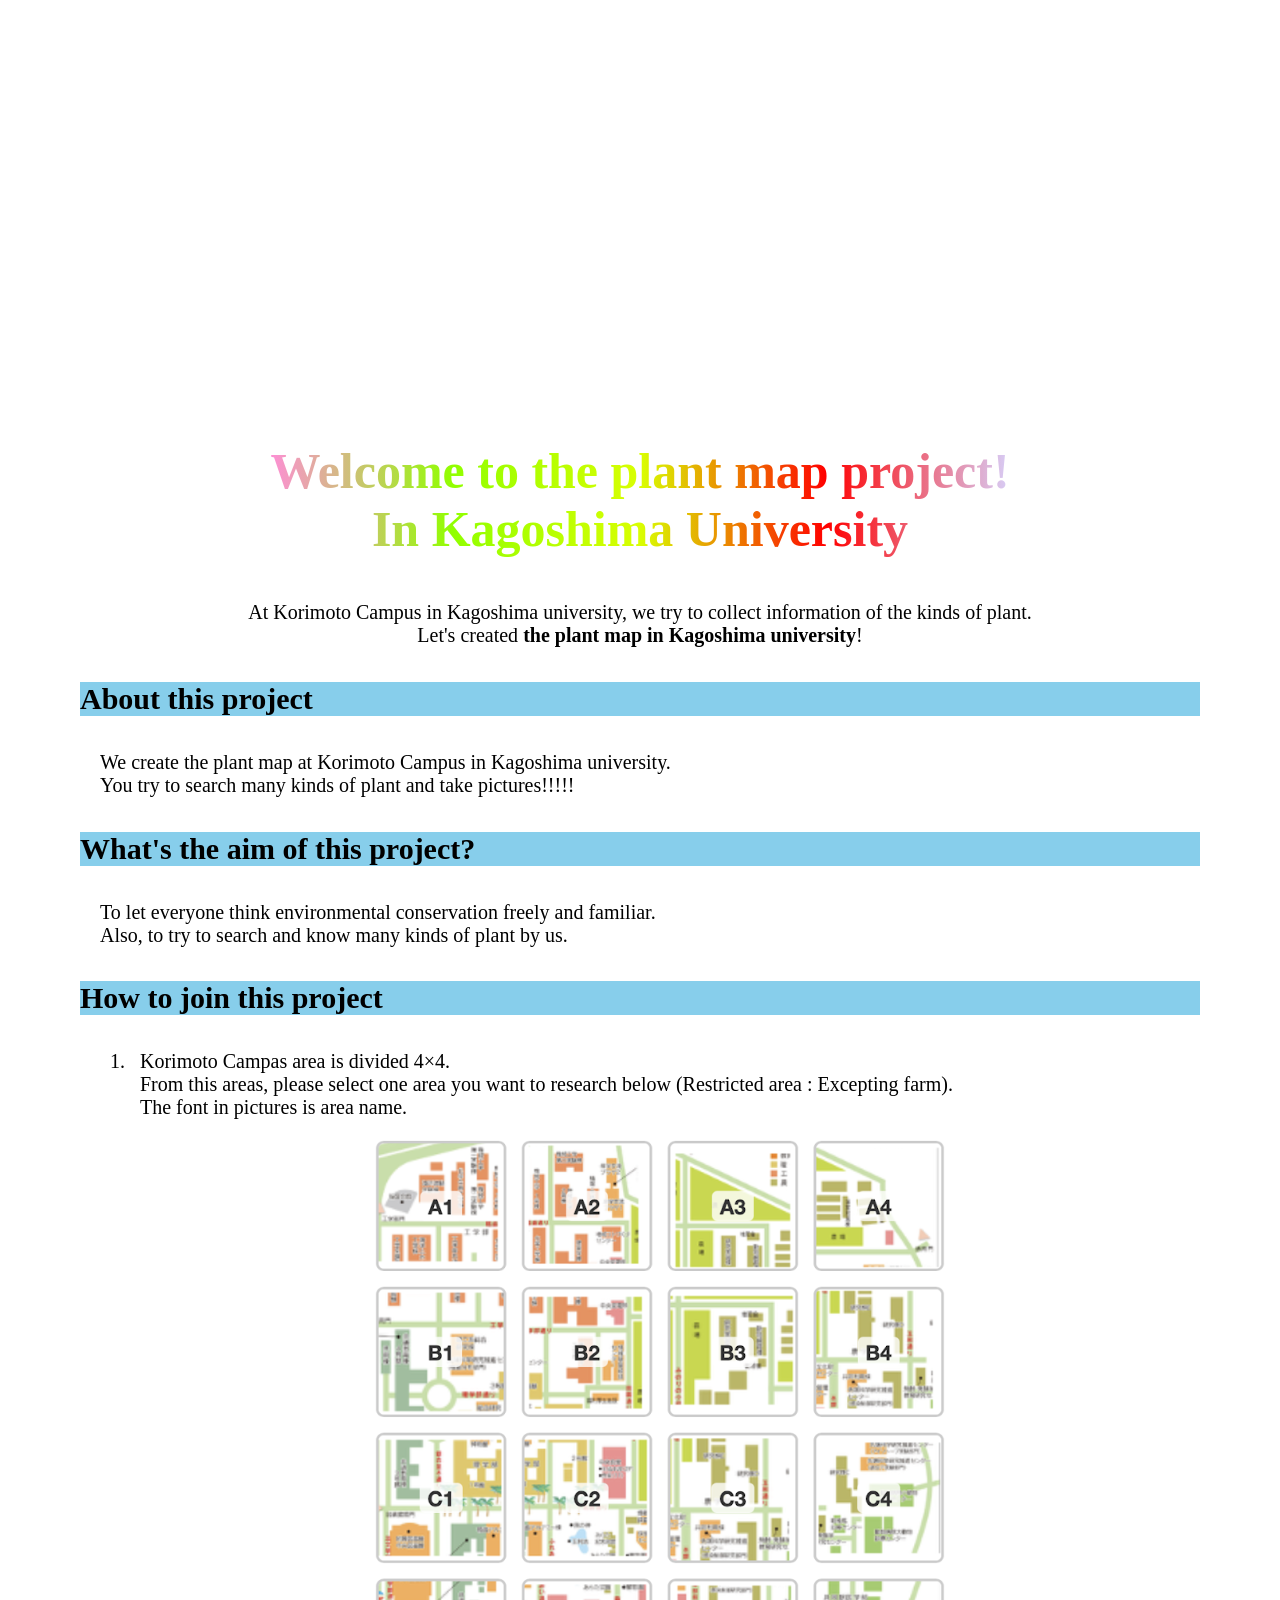
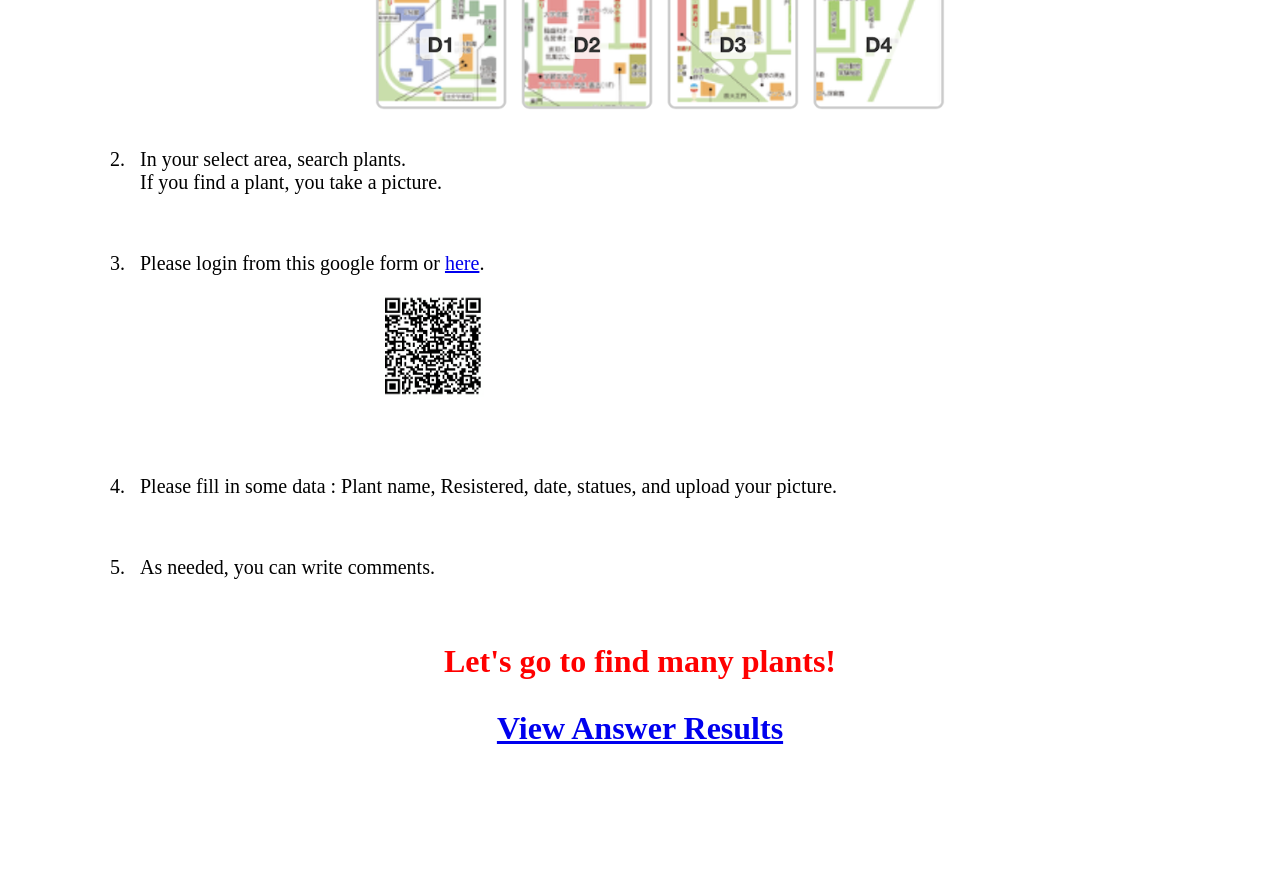
<file: index.html>
<!DOCTYPE html>
<html lang="en">
<head>
    <meta charset="UTF-8">
    <meta name="viewport" content="width=device-width, initial-scale=1.0">
    <link rel="stylesheet" type="text/css" href="Main.css" />
    <link rel="stylesheet" type="text/css" href="bun.css" />
    <title>citizen_science_the_plant_map_project_in_KU</title>
</head>
<body class="slight-left">
    <div class="img-frame">
        <div class="img-01"></div>
        <div class="img-02"></div>
        <div class="img-03"></div>
        <div class="img-04"></div>
        <div class="img-05"></div>
        <div class="img-06"></div>
    </div>

    <h1 class="main-title">Welcome to the plant map project! <br> In Kagoshima University </h1>
    
    <p style="text-align:center"; class="middle">At Korimoto Campus in Kagoshima university, we try to collect information of the kinds of plant.<br> Let's created <b>the plant map in Kagoshima university</b>!</p>
    

    <h2 class="above">About this project</h2>
    <p class="middle">We create the plant map at Korimoto Campus in Kagoshima university.<br>
    You try to search many kinds of plant and take pictures!!!!!
    </p>

    <h2 class="above">What's the aim of this project?</h2>
    <p class="middle">To let everyone think environmental conservation freely and familiar.<br>Also, to try to search and know many kinds of plant by us.</p>

    <h2 class="above">How to join this project</h2>
    <ol>
    <li  class="middle">Korimoto Campas area is divided 4×4. <br>From this areas, please select one area you want to research below (Restricted area :
 Excepting farm). <br>The font in pictures is area name.</li>
    <img src="image_5.png" alt = "Korimoto Campus Map (The font in pictures is area name)" class="photo">
    <br>
    <li class="middle">In your select area, search plants.<br>If you find a plant, you take a picture.</li><br>
    <li class="middle">Please login from this google form or <a href = "https://docs.google.com/forms/d/e/1FAIpQLSehatmL00IwowrrlVD-0QQUIgyGlNPsXKl-XKkC6O3eMn2neA/viewform">here</a>.
    <img src="google_form.png" class="photo_QR">

    </li><br>
    <li class="middle">Please fill in some data : Plant name, Resistered, date, statues, and upload your picture.</li><br>
    <li class="middle"> As needed, you can write comments. </li><br>
    </ol>

    <h1 class="colorful" style="text-align:center" >Let's go to find many plants!</h1>

    <h1 class="colorful" style="text-align:center" ><a href="result.html">View Answer Results</a></h1>
</body>
</html>
</file>
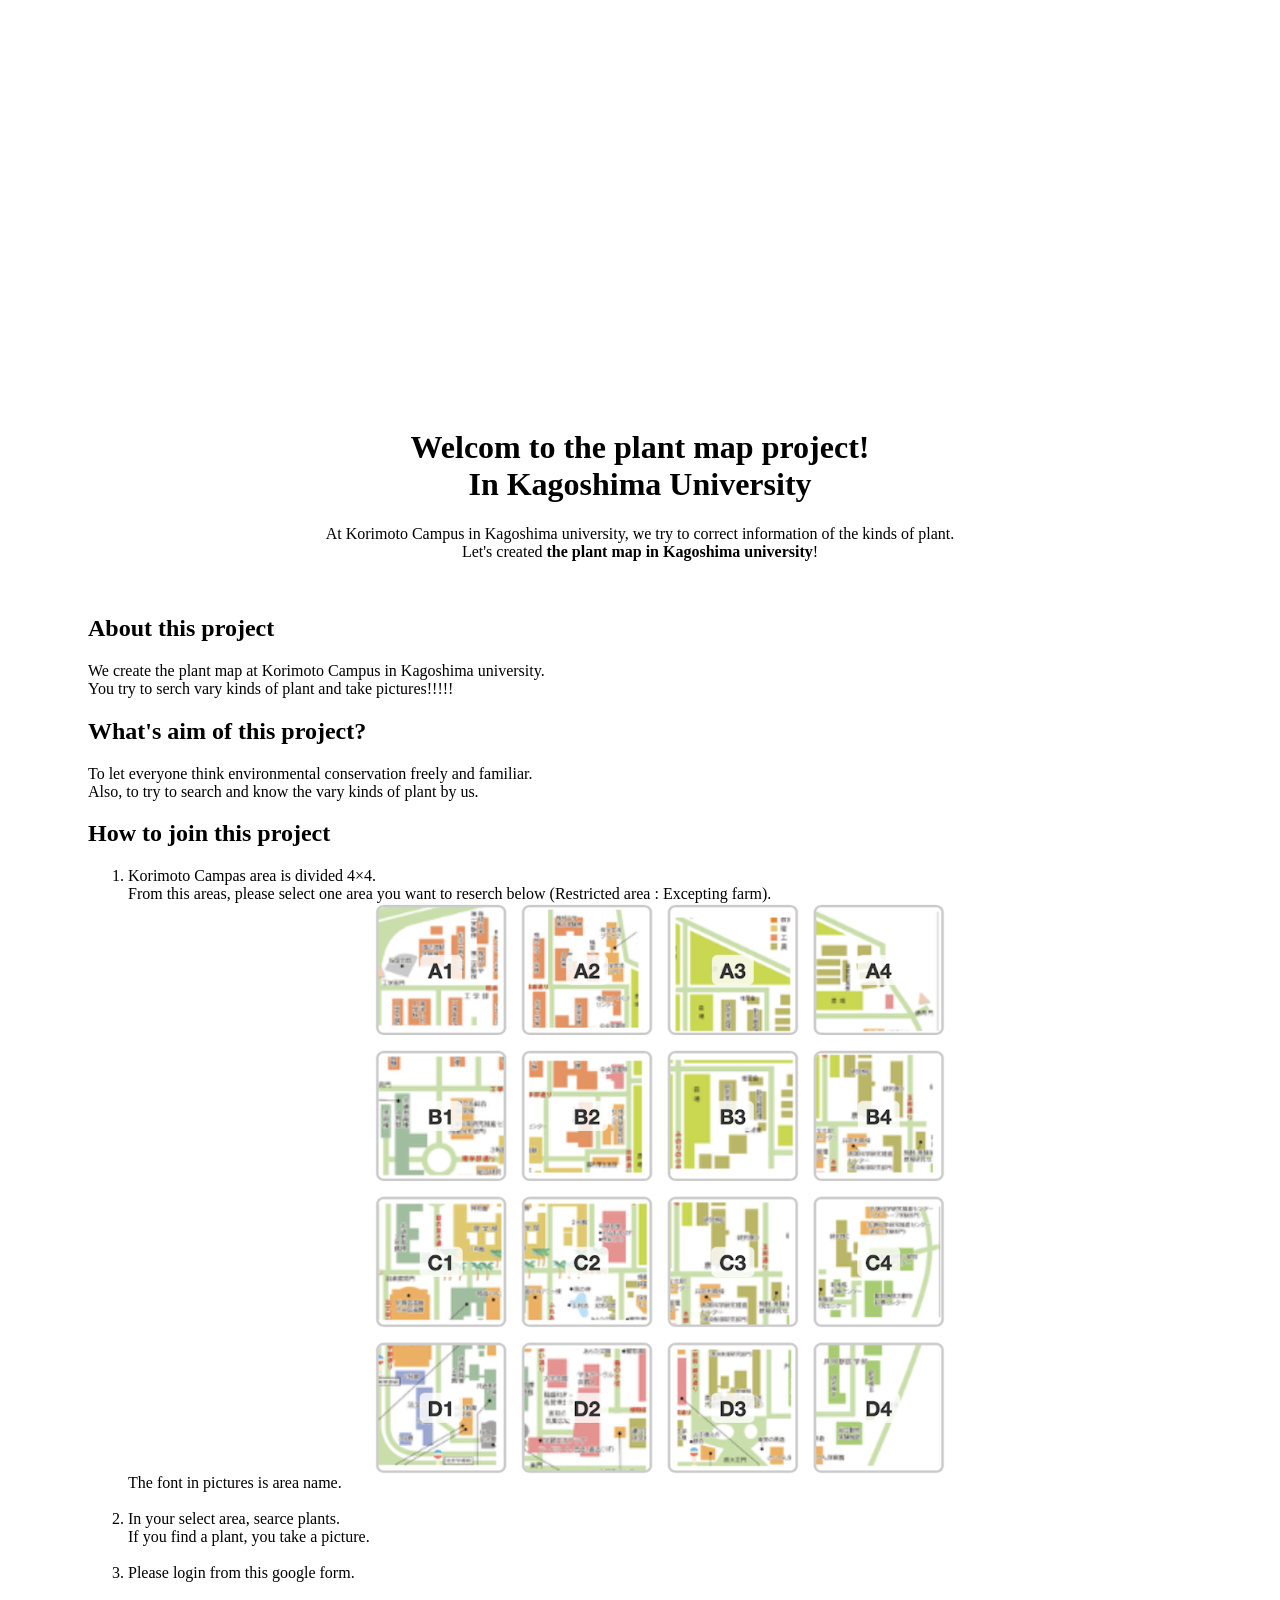
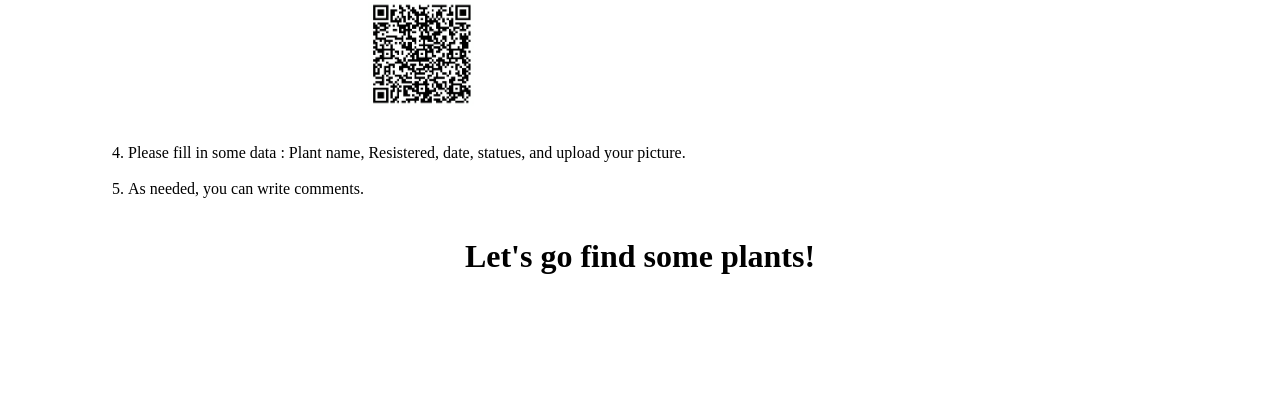
<file: Untitled-1.html>
<!DOCTYPE html>
<html lang="en">
<head>
    <meta charset="UTF-8">
    <meta name="viewport" content="width=device-width, initial-scale=1.0">
    <link rel="stylesheet" type="text/css" href="Main.css" />
    <link rel="stylesheet" type="text/css" href="bun.css" />
    <title>Document</title>
</head>
<body>
    <div class="img-frame">
        <div class="img-01"></div>
        <div class="img-02"></div>
        <div class="img-03"></div>
        <div class="img-04"></div>
    </div>

    <h1 style="text-align:center">Welcom to the plant map project! <br> In Kagoshima University </h1>
    
    <p style="text-align:center">At Korimoto Campus in Kagoshima university, we try to correct information of the kinds of plant.<br> Let's created <b>the plant map in Kagoshima university</b>!</p>
    <br>

    <h2 class="slight-left">About this project</h2>
    <p class="slight-left">We create the plant map at Korimoto Campus in Kagoshima university.<br>
    You try to serch vary kinds of plant and take pictures!!!!!
    </p>

    <h2 class="slight-left"cd my_site>What's aim of this project?</h2>
    <p class="slight-left">To let everyone think environmental conservation freely and familiar.<br>Also, to try to search and know the vary kinds of plant by us.</p>

    <h2 class="slight-left">How to join this project</h2>
    <ol class="slight-left">
    <li >Korimoto Campas area is divided 4×4. <br>From this areas, please select one area you want to reserch below (Restricted area :
 Excepting farm).
    <img src="image_5.png" class="photo">
    The font in pictures is area name.
    </li><br>
    <li>In your select area, searce plants.<br>If you find a plant, you take a picture.</li><br>
    <li>Please login from this google form.
    <img src="google_form.png" class="photo_QR">
    </li><br>
    <li>Please fill in some data : Plant name, Resistered, date, statues, and upload your picture.</li><br>
    <li> As needed, you can write comments. </li><br>
    </ol>

    <h1 style="text-align:center">Let's go find some plants!</h1>
</body>
</html>
</file>
<file: Main.css>
.img-frame{
   position: relative;
   width: 70%;
   height: 400px;
   overflow: hidden;
   margin: 0 auto;
}



@media screen and (max-width: 767px){
   .img-frame{
      width: 100%;
      height: 200px;
   }
}

.img-01, .img-02, .img-03, .img-04, .img-05, .img-06{
   position: absolute;
   top:0;
   left:0;
   width: 100%;
   height: 100%;
   background-size: cover;
   background-repeat: no-repeat;
   opacity: 0; /* ← 最初は透明 */
}

/* 画像設定 */
.img-01{ background-image: url('sakura.jpg'); animation: slide-01 36s infinite; }
.img-02{ background-image: url('ajisai.jpg'); animation: slide-02 36s infinite; }
.img-03{ background-image: url('asagao.jpg'); animation: slide-03 36s infinite; }
.img-04{ background-image: url('higanbana.jpg'); animation: slide-04 36s infinite; }
.img-05{ background-image: url('sazanka.jpg'); animation: slide-05 36s infinite; }
.img-06{ background-image: url('tubaki.jpg'); animation: slide-06 36s infinite; }

/* 1枚あたり 16% の時間を割り当ててフェード */
@keyframes slide-01 {
  0% {opacity:0;}
  0% {opacity:0;}
  4% {opacity:1;}
  16% {opacity:1;}
  20% {opacity:0;}
  100% {opacity:0;}
}

@keyframes slide-02 {
  0% {opacity:0;}
  16% {opacity:0;}
  20% {opacity:1;}
  32% {opacity:1;}
  36% {opacity:0;}
  100% {opacity:0;}
}

@keyframes slide-03 {
  0% {opacity:0;}
  32% {opacity:0;}
  36% {opacity:1;}
  48% {opacity:1;}
  52% {opacity:0;}
  100% {opacity:0;}
}

@keyframes slide-04 {
  0% {opacity:0;}
  48% {opacity:0;}
  52% {opacity:1;}
  64% {opacity:1;}
  68% {opacity:0;}
  100% {opacity:0;}
}

@keyframes slide-05 {
  0% {opacity:0;}
  64% {opacity:0;}
  68% {opacity:1;}
  80% {opacity:1;}
  84% {opacity:0;}
  100% {opacity:0;}
}

@keyframes slide-06 {
  0% {opacity:0;}
  80% {opacity:0;}
  84% {opacity:1;}
  96% {opacity:1;}
  100% {opacity:1;}
}

.img-01{
 background-position: 0 -80px;
 }
 .img-02{
 background-position: 0 -100px;
 }
 .img-03{
 background-position: 0 -290px;
 }
 .img-04{
 background-position: 0 -110px;
 }
 .img-05{
 background-position: 0 -300px;
 }
      .img-06{
      background-position: 0 -100px;
      }





.photo {
    display: block;      /* ← 画像をブロック扱いにする */
    margin: 0 auto; 
    justify-content: center;  /* ← 必要なら上下も調整 */
    background-size: cover;        /* ← サイズ調整（任意） */
}

.photo_QR {
    display: block;      /* ← 画像をブロック扱いにする */
    margin: 20px 240px;   /* ← 必要なら上下も調整 */
    width: 10%;
    background-size: cover;        /* ← サイズ調整（任意） */
}
</file>
<file: bun.css>
.slight-left {
    margin-left: 80px;
    margin-right: 80px;   /* ← ここを調整して「少し左に寄せる」 */
}

body {
    padding-bottom: 100px;   /* ← 好きな値に調整できる */
}

.middle {
  /*真ん中の要素*/
  padding: 10px;
  margin: 10px;
  font-size: 20px;

}
.above {
  background: skyblue;
  font-size: 30px;
  
}
.under {
  background: silver;
}

.colorful {
  color: red;
  padding: 10px;
  margin: 10px;
}

.main-title {
    text-align: center;
    font-size: 50px;
    background: linear-gradient(to right,
        rgb(255, 189, 220),
        rgb(255, 141, 217),
        rgb(145, 255, 0),
        rgb(217, 255, 2),
        rgb(255, 0, 0),
        rgb(215, 210, 252),
        violet);
    -webkit-background-clip: text;
    background-clip: text;
    color: transparent;
    -webkit-text-fill-color: transparent;
}




@media screen and (max-width: 767px) {

    /* body の左右余白をさらに減らす */
    .slight-left {
        margin-left: 5px;
        margin-right: 5px;
    }

    /* タイトルだけスマホ用に調整 */
    .main-title {
        font-size: 28px;
        line-height: 1.2;
        padding: 0 5px;
        word-break: keep-all;

        /* ← ここが重要！ */
        background-clip: text;
        -webkit-background-clip: text;   /* ← これが抜けてた！ */
        color: transparent;
        -webkit-text-fill-color: transparent;
    }

    /* 中央テキスト */
    .middle {
        font-size: 16px;
        padding: 5px;
        margin: 8px;
    }

    /* 見出し */
    .above {
        font-size: 22px;
        padding: 5px 10px;
    }

    /* 画像は画面幅に合わせる */
    .photo {
        width: 100%;
        margin: 10px auto;
    }

    /* QRコード画像 */
    .photo_QR {
        width: 40%;
        margin: 10px auto;
    }

    /* スライドショーの枠 */
    .img-frame {
        width: 100%;
        height: 180px;
    }

    /* 背景画像の位置をスマホ用に調整（ズレ防止） */
    .img-01, .img-02, .img-03, .img-04, .img-05, .img-06 {
        background-position: center;
    }
}
</file>
